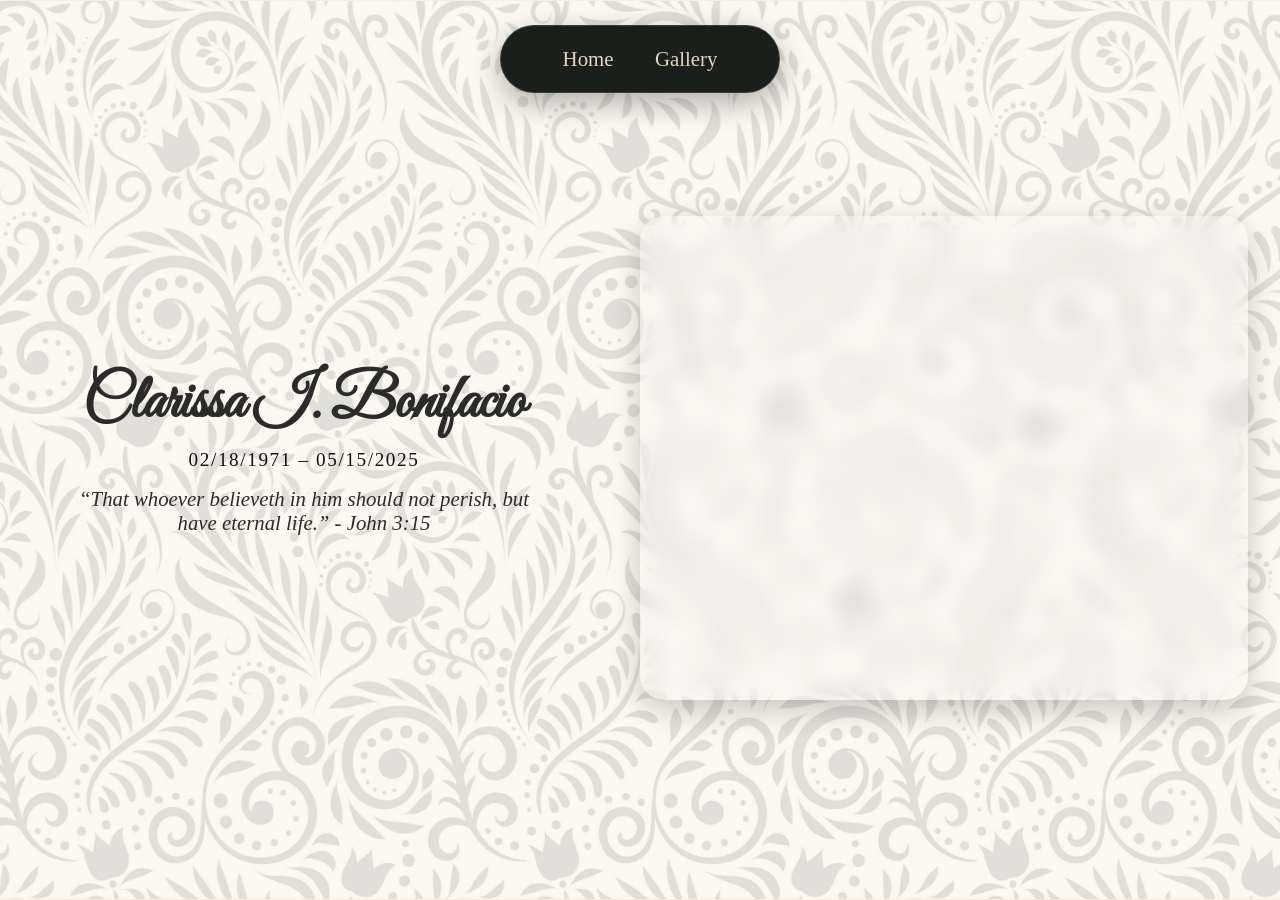
<file: index.html>
<!DOCTYPE html>
<html lang="en">
<head>
    <meta charset="UTF-8">
    <meta name="viewport" content="width=device-width, initial-scale=1.0">
    <title>In Loving Memory | Claire</title>
    <link rel="stylesheet" href="styles.css">
</head>
<body>
    <div id="pageLoader" class="page-loader">
        <div class="spinner"></div>
    </div>

    <div class="navbar">
        <div class="navbar_links">
            <a href="index.html">Home</a>
            <a href="gallery.html">Gallery</a>
        </div>
    </div>

    <!-- Main Content -->
    <div class="hero">
        <div class="hero_left">
            <div class="left_content">
                <div class="left_name">
                    <h2>Clarissa I. Bonifacio</h2>
                </div>
                <div class="left_date">
                    <p>02/18/1971 – 05/15/2025</p>
                </div>
                <div class="left_quote">
                    <p>“That whoever believeth in him should not perish, but have eternal life.” - John 3:15</p>
                </div>
            </div>
        </div>
        <div class="hero_right">
            <div class="hero_img">
                <iframe src="https://drive.google.com/file/d/13i_AOcPkfMeSn-RPLzX9RVYYVaGXNLbG/preview"
                        width="640" 
                        height="480" 
                        frameborder="0" 
                        allow="autoplay; encrypted-media" 
                        allowfullscreen
                        title="Memorial Video">
                </iframe>
            </div>
        </div>
    </div>

    <script src="main.js"></script>
</body>
</html>
</file>
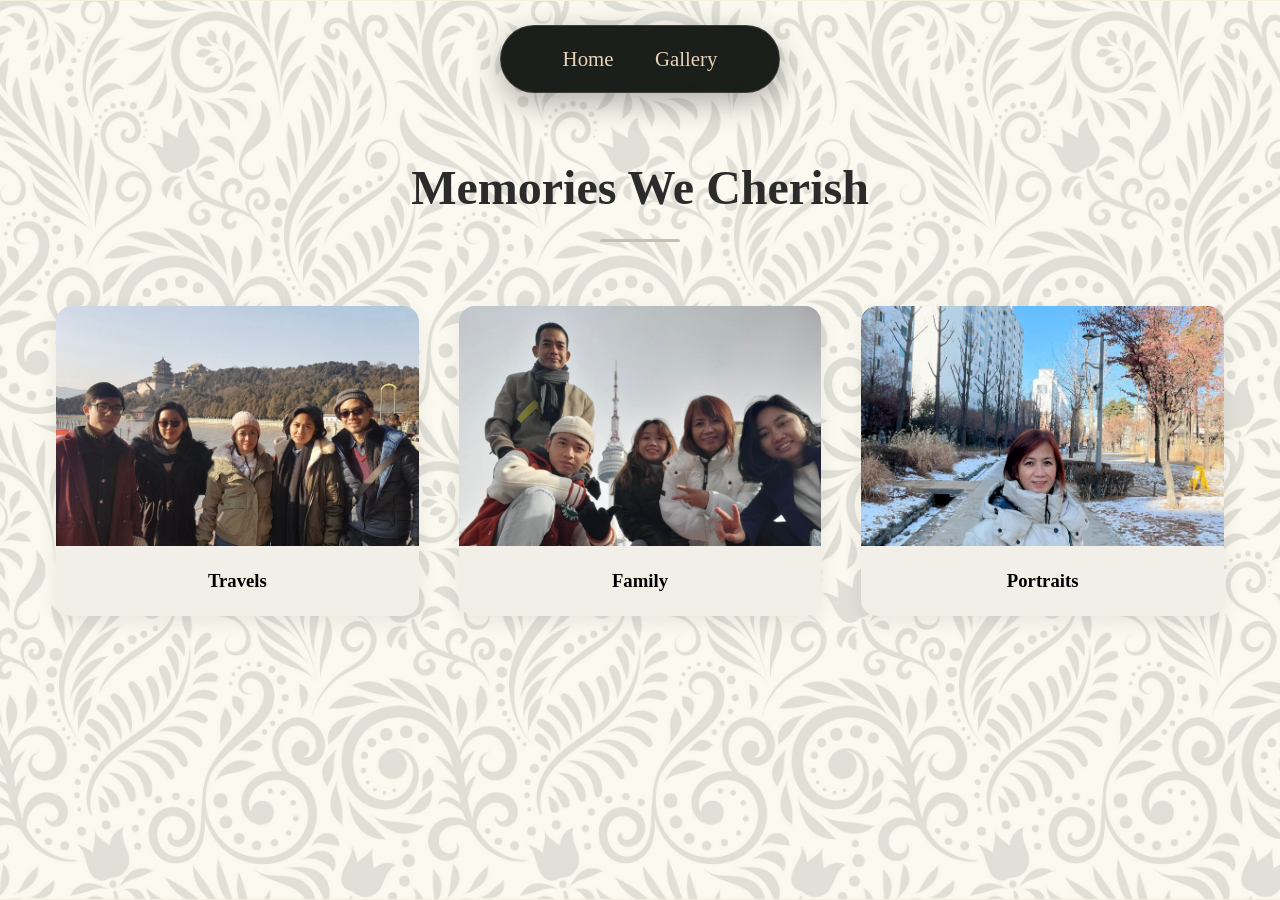
<file: gallery.html>
<!DOCTYPE html>
<html lang="en">
<head>
    <meta charset="UTF-8">
    <meta name="viewport" content="width=device-width, initial-scale=1.0">
    <title>Gallery | Clarissa I. Bonifacio</title>
    <link rel="stylesheet" href="styles.css">
    <link rel="stylesheet" href="gallery.css">
</head>
<body>
    <div id="pageLoader" class="page-loader">
        <div class="spinner"></div>
    </div>

    <div class="navbar">
        <div class="navbar_links">
            <a href="index.html">Home</a>
            <a href="gallery.html">Gallery</a>
        </div>
    </div>

    <section class="gallery_section">
        <div class="gallery_header">
            <h2>Memories We Cherish</h2>
            <div class="divider"></div>
        </div>

        <div class="gallery_grid">
            <div class="gallery_item" onclick="toggleCategory('travels')">
                <div class="image_wrapper"><img src="Travels/Beijing/b6.jpg" alt="Travels"></div>
                <div class="item_info"><h3>Travels</h3></div>
            </div>

            <div class="gallery_item" onclick="toggleCategory('family')">
                <div class="image_wrapper"><img src="img/Fam1.jpg" alt="Family"></div>
                <div class="item_info"><h3>Family</h3></div>
            </div>

            <div class="gallery_item" onclick="toggleCategory('solo')">
                <div class="image_wrapper"><img src="img/intro1.jpg" alt="Portraits"></div>
                <div class="item_info"><h3>Portraits</h3></div>
            </div>

            <div id="travels-expansion" class="category_expansion">
                <div class="expansion_grid" id="travels-grid"></div>
                <div class="close_button" onclick="toggleCategory('travels')">Close Travels &times;</div>
            </div>

            <div id="family-expansion" class="category_expansion">
                <div class="expansion_grid" id="family-grid"></div>
                <div class="close_button" onclick="toggleCategory('family')">Close Family &times;</div>
            </div>

            <div id="solo-expansion" class="category_expansion">
                <div class="expansion_grid" id="solo-grid"></div>
                <div class="close_button" onclick="toggleCategory('solo')">Close Portraits &times;</div>
            </div>
        </div>
    </section>

    <script src="main.js"></script>
</body>
</html>
</file>
<file: styles.css>
@import url('https://fonts.googleapis.com/css2?family=Alex+Brush&family=Allura&family=Great+Vibes&display=swap');

*{
    margin: 0;
    padding: 0;
    box-sizing: border-box;
}

:root{
    --main-bg:#F6F3EE;
    --nav-bg: #1F2A24;
    --soft-bg:#F2EEE8;
    --bg-dark:#0F1310;
    --text-main:#2b2b2b;
    --text-2nd:#E7D4BB;
    --text-accent: #C8BFB3;
    --accent:#C8BFB3;
}

body{
    background:var(--main-bg);
    min-height: 100vh;
    overflow-x: hidden;
}

/* Unified Top Padding for all main sections */

.hero, .gallery_section {
    width: 100%;
    min-height: 100vh;
    /* This padding-top (160px) ensures titles always start safely below the floating nav */
    padding: 160px 2rem 5rem 2rem;
    background-color: var(--main-bg);
    background-image: url("img/BG.jpg");
    background-size: cover;
    background-attachment: fixed;
    background-position: center;
}

.hero {
    display: flex;
    align-items: center;
    justify-content: space-between;
    gap: 4rem;
    flex-direction: row;
    max-width: 100%;
}


/*Left Hero*/
.hero_left{
    display: flex;
    flex: 1;
    flex-direction: column;
    justify-content: center;
    padding: 2rem;
    min-width: 0;
}

.left_content {
    width: 100%;
    max-width: 600px;
    margin: 0 auto;
    text-align: center;
    display: flex;
    flex-direction: column;
    align-items: center;
}

.left_quote p{
    font-family: 'Libre Baskerville', serif;
    font-style: italic;
    font-size: 1.3rem;
    margin-bottom: 1rem;
    color:var(--text-main);
}

.left_name{
    font-family: 'Great Vibes', cursive;
    font-size: 2.5rem;
    margin: 0;
    color: var(--text-main);
}

.left_date{
    color: var(--bg-dark);
    margin-top: 0.5rem;
    font-size: 1.2rem;
    letter-spacing: 0.1rem;
    margin-bottom: 1rem;
}

/*Right Hero*/
.hero_right{
    flex: 0 0 50%;
    display: flex;
    justify-content: flex-end;
}

.hero_img{
    width: 100%;
    max-width: 720px;
    height: 100%;
    border-radius: 24px;
    overflow: hidden;
    box-shadow: 0 10px 30px rgba(0, 0, 0, 0.2);
    background: rgba(255, 255, 255, 0.1);
    backdrop-filter: blur(10px);
}

@media (max-width: 768px) {
    .navbar {
        width: 90%;
        max-width: 340px;
        padding: 0.6rem 1.2rem;
        flex-direction: row;
        gap: 15px;
        top: 15px;
    }

    .hero, .gallery_section {
        padding-top: 130px;
        flex-direction: column;
        text-align: center;
    }

    .left_name,
    .gallery_header h2 {
        font-size: 2.2rem;
    }

    .hero_right {
        width: 100%;
        margin-top: 2rem;
    }

    .navbar_links {
        gap: 0.5rem;
        flex-wrap: wrap;
        justify-content: center;
    }

    .navbar_links a {
        padding: 0.35rem 0.65rem;
        font-size: 0.9rem;
    }
}

@media (max-width: 480px) {
    .hero{
        padding: 3rem 1rem;
    }

    .navbar {
        position: static;
        margin: 0.7rem auto;
        border-radius: 12px;
        background: rgba(15, 19, 16, 0.96);
    }

    .navbar_links a {
        padding: 0.4rem 0.7rem;
        font-size: 0.85rem;
    }

    .hero_left {
        padding: 0;
    }

    .left_name h2 {
        font-size: 2rem;
    }

    .left_quote p {
        font-size: 1.05rem;
    }
}

.hero_img iframe {
    width: 100%;
    max-width: 720px;
    aspect-ratio: 16/9;
    border-radius: 24px;
    transition: transform 0.3s ease;
}

.hero_img iframe:hover {
    transform: scale(1.02);
}

/* navbar link hover */
.navbar_links a {
    color: var(--text-2nd);
    text-decoration: none;
    padding: 0.4rem 0.8rem;
    border-radius: 999px;
    transition: all 0.25s ease;
}

.navbar_links a:hover {
    color: white;
    background: rgba(255, 255, 255, 0.14);
    box-shadow: 0 4px 15px rgba(0, 0, 0, 0.2);
    transform: translateY(-1px);
}

/* page loader */
.page-loader {
    position: fixed;
    inset: 0;
    background: rgba(15, 19, 16, 0.8);
    z-index: 2000;
    display: flex;
    align-items: center;
    justify-content: center;
    opacity: 1;
    transition: opacity 0.4s ease, visibility 0.4s ease;
    visibility: visible;
}

.page-loader.hidden {
    opacity: 0;
    visibility: hidden;
}

.spinner {
    width: 48px;
    height: 48px;
    border: 5px solid rgba(255, 255, 255, 0.25);
    border-top-color: var(--accent);
    border-radius: 50%;
    animation: spin 0.8s linear infinite;
}

@keyframes spin {
    to { transform: rotate(360deg); }
}

/* slide enter animations */
.page-enter-right {
    animation: slideInFromRight 0.45s cubic-bezier(0.22, 1, 0.36, 1) both;
}

.page-enter-left {
    animation: slideInFromLeft 0.45s cubic-bezier(0.22, 1, 0.36, 1) both;
}

@keyframes slideInFromRight {
    0% { opacity: 0; transform: translateX(30px); }
    70% { opacity: 1; transform: translateX(-10px); }
    100% { opacity: 1; transform: translateX(0); }
}

@keyframes slideInFromLeft {
    0% { opacity: 0; transform: translateX(-30px); }
    70% { opacity: 1; transform: translateX(10px); }
    100% { opacity: 1; transform: translateX(0); }
}


/* Locked-in Pill Navbar */
.navbar {
    position: fixed;
    top: 25px;
    left: 50%;
    transform: translateX(-50%);
    width: fit-content;
    min-width: 280px;
    z-index: 1000;
    background-color: rgba(15, 19, 16, 0.95);
    padding: 0.8rem 2.5rem;
    border-radius: 50px;
    display: flex;
    justify-content: center;
    align-items: center;
    gap: 2.5rem;
    box-shadow: 0 10px 30px rgba(0, 0, 0, 0.3);
    backdrop-filter: blur(8px);
    border: 1px solid rgba(200, 191, 179, 0.2);
}

/* Ensure the hero section doesn't hide under the floating nav */
.hero {
    padding-top: 6rem;
}

/* Navbar Logo */
.navbar_logo a {
    text-decoration: none;
    color: var(--text-2nd);
    font-family: 'Libre Baskerville', serif;
    font-size: 1.5rem;
    font-weight: 500;
    letter-spacing: 0.04rem;
    transition: color 0.3s ease;
}

.navbar_logo a:hover {
    color: var(--accent);
}

/* Refined Links for the Pill Shape */
.navbar_links {
    display: flex;
    gap: 0.8rem;
}

.navbar_links a {
    text-decoration: none;
    font-size: 1.3rem;
    color: var(--text-2nd);
    padding: 0.5rem 0.9rem;
    transition: color 0.25s ease;
    border-radius: 20px;
}

.navbar_links a:hover {
    color: var(--accent);
}

@media (max-width:768px) {
    .navbar {
        width: 90%;
        max-width: 340px;
        padding: 0.6rem 1.2rem;
        flex-direction: row;
        gap: 15px;
        top: 15px;
    }

    .hero, .gallery_section {
        padding-top: 130px;
        flex-direction: column;
        text-align: center;
    }

    .left_name,
    .gallery_header h2 {
        font-size: 2.2rem;
    }

    .navbar_links {
        gap: 0.5rem;
        flex-wrap: wrap;
        justify-content: center;
    }
}
</file>
<file: gallery.css>
/* Gallery Section Styles */
.gallery_section {
    width: 100%;
    min-height: 100vh;
    padding: 160px 2rem 5rem 2rem; 
    background-image: url("img/BG.jpg");
    background-size: cover;
    background-attachment: fixed;
    background-position: center;
}

.gallery_header {
    text-align: center;
    margin-bottom: 4rem;
}

.gallery_header h2 {
    font-family: 'Libre Baskerville', serif;
    font-size: 3rem;
    color: var(--text-main);
    margin-bottom: 1.5rem;
}

.divider {
    width: 80px;
    height: 3px;
    background-color: var(--accent);
    margin: 0 auto;
    border-radius: 2px;
}

/* Main Grid Configuration (Top-level Categories) */
.gallery_grid {
    display: grid;
    grid-template-columns: repeat(3, 1fr);
    gap: 2.5rem;
    padding: 0 1rem;
    max-width: 1200px;
    margin: 0 auto;
    align-items: start;
}

.gallery_item {
    background-color: var(--soft-bg);
    border-radius: 16px;
    overflow: hidden;
    box-shadow: 0 6px 20px rgba(0, 0, 0, 0.08);
    transition: all 0.35s ease;
    cursor: pointer;
}

.gallery_item:hover {
    box-shadow: 0 12px 35px rgba(0, 0, 0, 0.15);
    transform: translateY(-5px);
}

.image_wrapper {
    width: 100%;
    height: 240px;
    overflow: hidden;
}

.image_wrapper img {
    width: 100%;
    height: 100%;
    object-fit: cover;
}

.item_info {
    padding: 1.5rem;
    text-align: center;
}

/* --- CATEGORY EXPANSION --- */
.category_expansion {
    grid-column: 1 / -1; 
    display: none; 
    background: rgba(255, 255, 255, 0.4);
    backdrop-filter: blur(12px);
    border-radius: 24px;
    position: relative; 
    margin-top: 20px;
    margin-bottom: 40px;
    border: 1px solid rgba(255, 255, 255, 0.5);
}

.category_expansion.open {
    display: block; 
    animation: fadeInExpansion 0.5s ease-out;
}

@keyframes fadeInExpansion {
    from { opacity: 0; transform: translateY(10px); }
    to { opacity: 1; transform: translateY(0); }
}

/* --- DYNAMIC GRID (One Column on Mobile) --- */
.expansion_grid {
    display: grid;
    /* Desktop: Images try to stay at least 300px wide */
    grid-template-columns: repeat(auto-fill, minmax(300px, 1fr)); 
    gap: 25px;
    padding: 40px;
    overflow: hidden; 
}

.expansion_grid img {
    width: 100%;
    aspect-ratio: 1 / 1; 
    object-fit: cover;
    border-radius: 12px;
    box-shadow: 0 4px 15px rgba(0,0,0,0.1);
    transition: transform 0.3s ease;
    
    /* PROTECTION: Prevents saving/dragging */
    -webkit-touch-callout: none;
    -webkit-user-select: none;
    user-select: none;
    -webkit-user-drag: none;
}

.expansion_grid img:hover {
    transform: scale(1.02);
}

/* --- FLOATING STICKY CLOSE BUTTON --- */
.close_button {
    position: -webkit-sticky; 
    position: sticky;
    bottom: 30px; 
    left: 50%;
    transform: translateX(-50%);
    z-index: 100;
    display: block; 
    width: fit-content;
    padding: 12px 30px;
    background-color: var(--text-main);
    color: white;
    font-family: 'Libre Baskerville', serif;
    font-size: 0.9rem;
    border-radius: 50px;
    cursor: pointer;
    transition: all 0.3s ease;
    box-shadow: 0 10px 30px rgba(0, 0, 0, 0.3);
    margin: 20px auto 40px auto; 
    border: 1px solid rgba(255, 255, 255, 0.2);
}

.close_button:hover {
    background-color: var(--accent);
    transform: translateX(-50%) scale(1.05);
}

/* --- RESPONSIVE DESIGN --- */
@media (max-width: 1024px) {
    .gallery_grid { grid-template-columns: repeat(2, 1fr); }
}

@media (max-width: 768px) {
    .gallery_grid { grid-template-columns: 1fr; }
    .expansion_grid { 
        /* By setting min width to 280px, it forces 1 column on most phones */
        grid-template-columns: repeat(auto-fill, minmax(280px, 1fr));
        padding: 20px;
        gap: 20px;
    }
}
</file>
